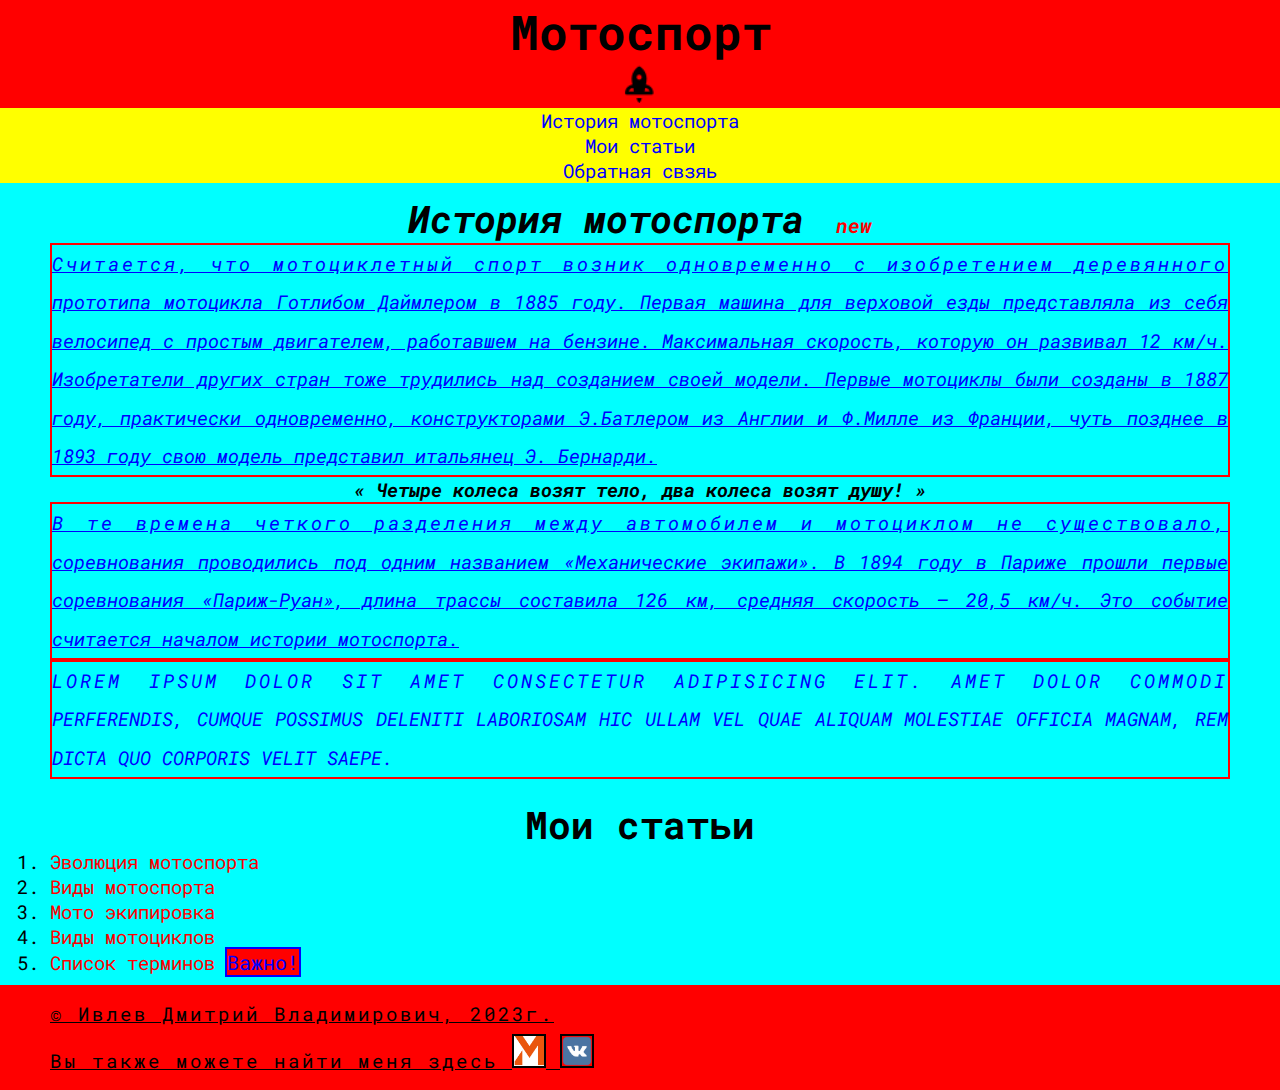
<file: index.html>
<!DOCTYPE html>
<html lang="ru">
<head>
    <meta charset="UTF-8">
    <meta http-equiv="X-UA-Compatible" content="IE=edge">
    <meta name="viewport" content="width=device-width, initial-scale=1.0">
    <title>=СЫКТЫВКАР</title>
    <link rel="preconnect" href="https://fonts.googleapis.com">
    <link rel="preconnect" href="https://fonts.gstatic.com" crossorigin>
    <link href="https://fonts.googleapis.com/css2?family=Roboto+Mono&display=swap" rel="stylesheet">
    <link rel="stylesheet" href="css/style.css">
    <link rel="icon" type="image/ico" sizes="32x32" href="icons/favicon.ico">
    <meta property="og:title" content="СЫКТЫВКАР">
    <meta property="og:site_name" content="СЫКТЫВКАР">
    <meta property="og:url" content="https://diivl-1.github.io/first-project1/">
    <meta property="og:description" content="Эволюция мотоспорта">
    <meta property="og:image" content="https://diivl-1.github.io/first-project1/img/1667448059_3-sportishka-com-p-sportivnie-moto-pinterest-3.jpg">
    <meta name="theme-color" content="#4285f4" />
    <meta name="msapplication-navbutton-color" content="#4285f4" />
    <meta name="apple-mobile-web-app-capable" content="yes" />
    <meta name="apple-mobile-web-app-status-bar-style" content="black-transcluent" />
    <meta name="viewport" content="ya-title=#000000,ya-dock=fade" />


</head>
<body>
    <header>
        <h1>Мотоспорт</h1>
        <img src="img/icons8-летящая-ракета-material-filled-32.png" alt="логтип" width="40px">
        <nav>
            <ul class="menu-articles">
                <li><a href="#about"> История мотоспорта</a></li>
                <li><a href="#articles">Мои статьи</a></li>
                <li><a href="form.html">Обратная свзяь</a></li>


            </ul>
        </nav>
    </header>
    <main>
        <section id="about"> 
            <h2>История мотоспорта </h2>         
            <p>
                Считается, что мотоциклетный спорт возник одновременно с изобретением деревянного прототипа мотоцикла Готлибом Даймлером в 1885 году. Первая машина для верховой езды представляла из себя велосипед с простым двигателем, работавшем на бензине. Максимальная скорость, которую он развивал 12 км/ч. Изобретатели других стран тоже трудились над созданием своей модели. Первые мотоциклы были созданы в 1887 году, практически одновременно, конструкторами Э.Батлером из Англии и Ф.Милле из Франции, чуть позднее в 1893 году свою модель представил итальянец Э. Бернарди.
            </p>
            <strong><q cite="https://vk.com/moto_citaty">  
            Четыре колеса возят тело, два колеса возят душу!
                </q></strong>
            <p>
                В те времена четкого разделения между автомобилем и мотоциклом не существовало, соревнования проводились под одним названием «Механические экипажи». В 1894 году в Париже прошли первые соревнования «Париж-Руан», длина трассы составила 126 км, средняя скорость — 20,5 км/ч. Это событие считается началом истории мотоспорта.
            </p>
            <p lang="en">
                Lorem ipsum dolor sit amet consectetur adipisicing elit. Amet dolor commodi perferendis, cumque possimus deleniti laboriosam hic ullam vel quae aliquam molestiae officia magnam, rem dicta quo corporis velit saepe.
            </p>
        </section>
        <Section id="articles">
            <h2>Мои статьи</h2>
            <ol> 
                <li><a href="article1.html" >Эволюция мотоспорта </a> </li>
                <li><a href="article2.html">Виды мотоспорта</a></li>
                <li><a href="article3.html">Мото экипировка</a></li>
                <li><a href="article4.html">Виды мотоциклов</a></li>
                <li id="termins"><a href="article5.html">Список терминов</a></li>
            </ol>
        </Section>
    </main>
    <footer >
        <p>&copy; Ивлев Дмитрий Владимирович, 2023г.</p>
        <p id="futr">Вы также можете найти меня здесь <a  href="https://midis.ru/" target="_blank"> <img  src="img/channels4_profile.jpg" alt="логтип" width="30px"></a> <a href="https://vk.com/id165134331" target="_blank"> <img  src="img/information_items_392.png" alt="логтип" width="30px"></a></p>

    </footer>
</body>
</html>
</file>
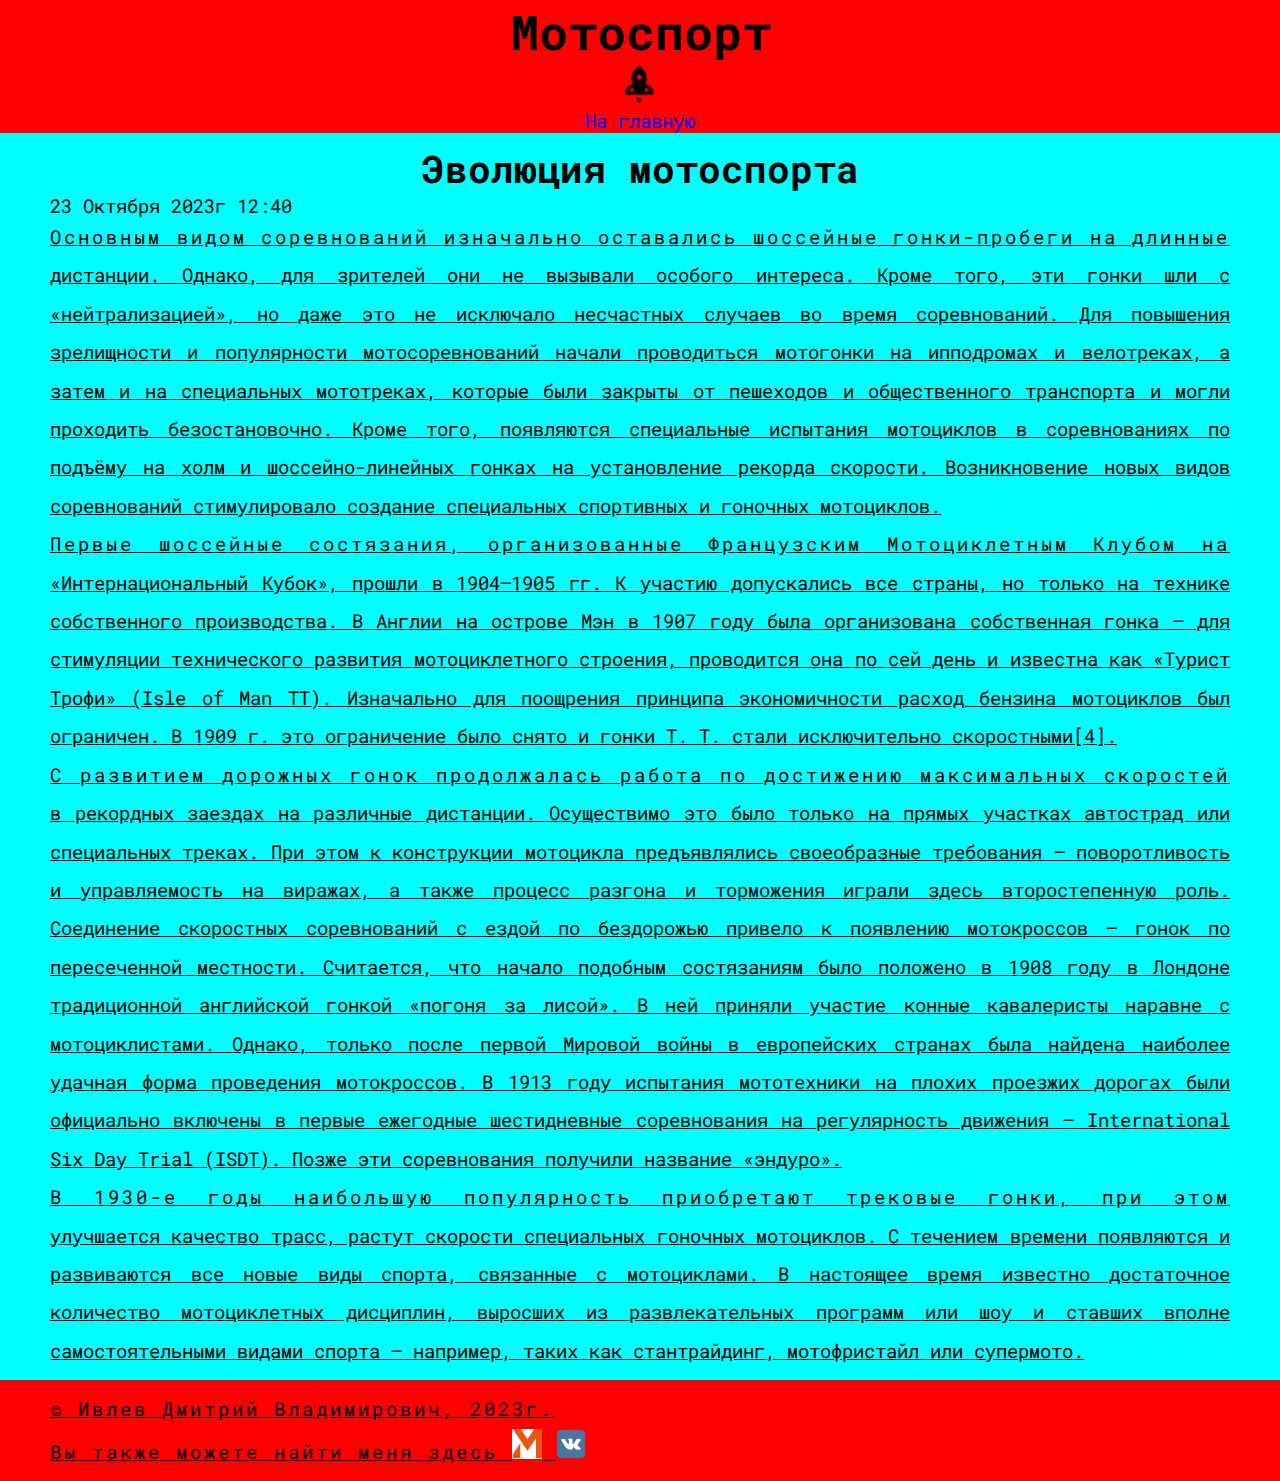
<file: article1.html>
<!DOCTYPE html>
<html lang="ru">
    <head>
        <meta charset="UTF-8">
        <meta http-equiv="X-UA-Compatible" content="IE=edge">
        <meta name="viewport" content="width=device-width, initial-scale=1.0">
        <title>=СЫКТЫВКАР</title>
        <link rel="preconnect" href="https://fonts.googleapis.com">
        <link rel="preconnect" href="https://fonts.gstatic.com" crossorigin>
        <link href="https://fonts.googleapis.com/css2?family=Roboto+Mono&display=swap" rel="stylesheet">
        <link rel="stylesheet" href="css/style.css">
        <link rel="icon" type="image/ico" sizes="32x32" href="icons/favicon.ico">
        <meta property="og:title" content="СЫКТЫВКАР">
        <meta property="og:site_name" content="СЫКТЫВКАР">
        <meta property="og:url" content="https://diivl-1.github.io/first-project1/">
        <meta property="og:description" content="Эволюция мотоспорта">
        <meta property="og:image" content="https://diivl-1.github.io/first-project1/img/1667448059_3-sportishka-com-p-sportivnie-moto-pinterest-3.jpg">
        <meta name="theme-color" content="#4285f4" />
        <meta name="msapplication-navbutton-color" content="#4285f4" />
        <meta name="apple-mobile-web-app-capable" content="yes" />
        <meta name="apple-mobile-web-app-status-bar-style" content="black-transcluent" />
        <meta name="viewport" content="ya-title=#000000,ya-dock=fade" />
    
    
    </head>
<body>
    <header>
        <h1>Мотоспорт</h1>
        <img src="img/icons8-летящая-ракета-material-filled-32.png" alt="логтип" width="40px">
        <nav>
            <ul>
                <li><a href="index.html"> На главную</a></li>
            </ul>
        </nav>
    </header>
    <main>
       <section id="content">
            <h2> Эволюция мотоспорта</h2>
            <time datetime="2023.10.23 12:40">23 Октября 2023г 12:40</time>
            <p>
                Основным видом соревнований изначально оставались шоссейные гонки-пробеги на длинные дистанции. Однако, для зрителей они не вызывали особого интереса. Кроме того, эти гонки шли с «нейтрализацией», но даже это не исключало несчастных случаев во время соревнований. Для повышения зрелищности и популярности мотосоревнований начали проводиться мотогонки на ипподромах и велотреках, а затем и на специальных мототреках, которые были закрыты от пешеходов и общественного транспорта и могли проходить безостановочно.
                Кроме того, появляются специальные испытания мотоциклов в соревнованиях по подъёму на холм и шоссейно-линейных гонках на установление рекорда скорости. Возникновение новых видов соревнований стимулировало создание специальных спортивных и гоночных мотоциклов.
            </p>
            <p>
                Первые шоссейные состязания, организованные Французским Мотоциклетным Клубом на «Интернациональный Кубок», прошли в 1904—1905 гг. К участию допускались все страны, но только на технике собственного производства. В Англии на острове Мэн в 1907 году была организована собственная гонка — для стимуляции технического развития мотоциклетного строения, проводится она по сей день и известна как «Турист Трофи» (Isle of Man TT). Изначально для поощрения принципа экономичности расход бензина мотоциклов был ограничен. В 1909 г. это ограничение было снято и гонки Т. Т. стали исключительно скоростными[4].
            </p>
            <p>
                С развитием дорожных гонок продолжалась работа по достижению максимальных скоростей в рекордных заездах на различные дистанции. Осуществимо это было только на прямых участках автострад или специальных треках. При этом к конструкции мотоцикла предъявлялись своеобразные требования — поворотливость и управляемость на виражах, а также процесс разгона и торможения играли здесь второстепенную роль.
                Соединение скоростных соревнований с ездой по бездорожью привело к появлению мотокроссов — гонок по пересеченной местности. Считается, что начало подобным состязаниям было положено в 1908 году в Лондоне традиционной английской гонкой «погоня за лисой». В ней приняли участие конные кавалеристы наравне с мотоциклистами. Однако, только после первой Мировой войны в европейских странах была найдена наиболее удачная форма проведения мотокроссов.
                В 1913 году испытания мототехники на плохих проезжих дорогах были официально включены в первые ежегодные шестидневные соревнования на регулярность движения — International Six Day Trial (ISDT). Позже эти соревнования получили название «эндуро».
            </p>
            <p>
                В 1930-е годы наибольшую популярность приобретают трековые гонки, при этом улучшается качество трасс, растут скорости специальных гоночных мотоциклов.
                С течением времени появляются и развиваются все новые виды спорта, связанные с мотоциклами. В настоящее время известно достаточное количество мотоциклетных дисциплин, выросших из развлекательных программ или шоу и ставших вполне самостоятельными видами спорта — например, таких как стантрайдинг, мотофристайл или супермото.
            </p>
       </section>
    </main>
    <footer>
        <p>&copy; Ивлев Дмитрий Владимирович, 2023г.</p>
        <p>Вы также можете найти меня здесь <a href="https://midis.ru/" target="_blank"> <img src="img/channels4_profile.jpg" alt="логтип" width="30px"></a> <a href="https://vk.com/id165134331" target="_blank"> <img src="img/information_items_392.png" alt="логтип" width="30px"></a></p>

    </footer>
</body>
</html>
</file>
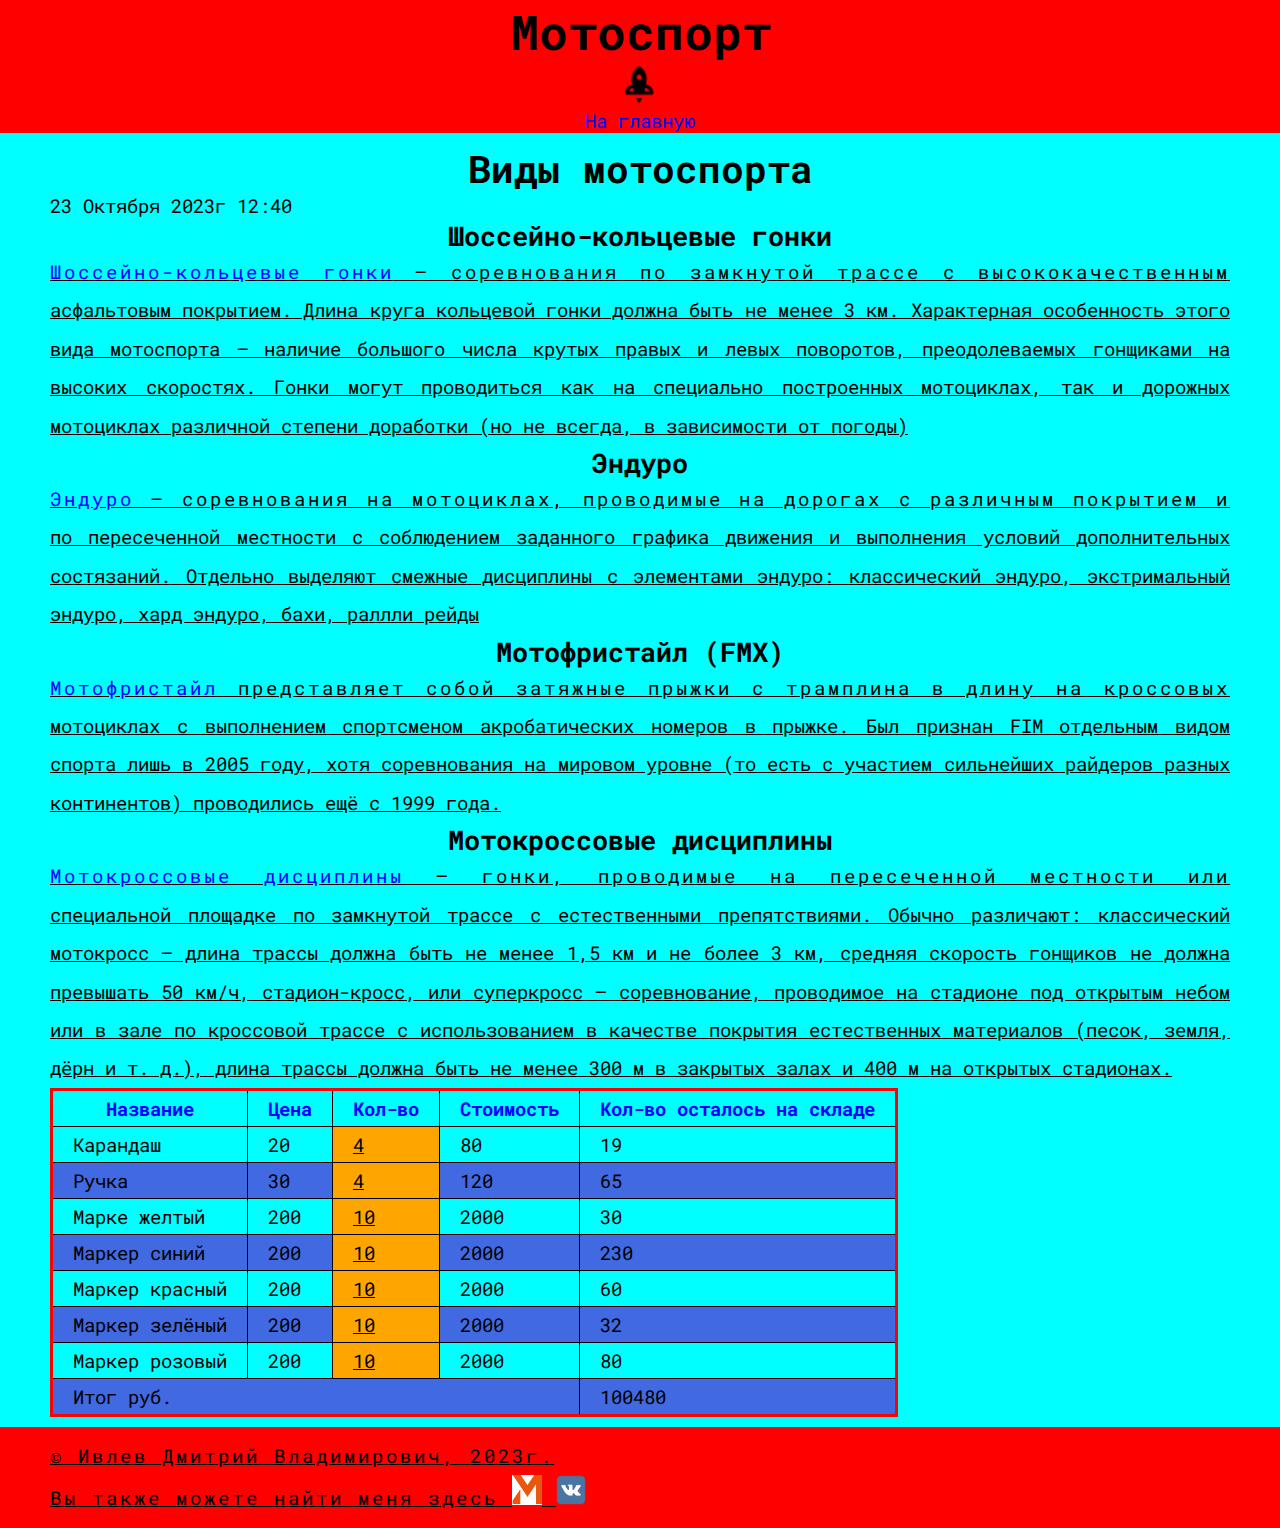
<file: article2.html>
<!DOCTYPE html>
<html lang="ru">
    <head>
        <meta charset="UTF-8">
        <meta http-equiv="X-UA-Compatible" content="IE=edge">
        <meta name="viewport" content="width=device-width, initial-scale=1.0">
        <title>=СЫКТЫВКАР</title>
        <link rel="preconnect" href="https://fonts.googleapis.com">
        <link rel="preconnect" href="https://fonts.gstatic.com" crossorigin>
        <link href="https://fonts.googleapis.com/css2?family=Roboto+Mono&display=swap" rel="stylesheet">
        <link rel="stylesheet" href="css/style.css">
        <link rel="icon" type="image/ico" sizes="32x32" href="icons/favicon.ico">
        <meta property="og:title" content="СЫКТЫВКАР">
        <meta property="og:site_name" content="СЫКТЫВКАР">
        <meta property="og:url" content="https://diivl-1.github.io/first-project1/">
        <meta property="og:description" content="Эволюция мотоспорта">
        <meta property="og:image" content="https://diivl-1.github.io/first-project1/img/1667448059_3-sportishka-com-p-sportivnie-moto-pinterest-3.jpg">
        <meta name="theme-color" content="#4285f4" />
        <meta name="msapplication-navbutton-color" content="#4285f4" />
        <meta name="apple-mobile-web-app-capable" content="yes" />
        <meta name="apple-mobile-web-app-status-bar-style" content="black-transcluent" />
        <meta name="viewport" content="ya-title=#000000,ya-dock=fade" />
    
    
    </head>
<body>
    <header>
        <h1>Мотоспорт</h1>
        <img src="img/icons8-летящая-ракета-material-filled-32.png" alt="логтип" width="40px">
        <nav>
            <ul>
                <li><a href="index.html"> На главную</a></li>
            </ul>
        </nav>
    </header>
    <main>
       <section id="content">
            <h2> Виды мотоспорта</h2>
            <time datetime="2023.10.23 12:40">23 Октября 2023г 12:40</time>
            <div>
                <h3>Шоссейно-кольцевые гонки</h3>
                <p>
                    <a href="https://ru.wikipedia.org/wiki/%D0%A7%D0%B5%D0%BC%D0%BF%D0%B8%D0%BE%D0%BD%D0%B0%D1%82_%D0%BC%D0%B8%D1%80%D0%B0_%D0%BF%D0%BE_%D1%88%D0%BE%D1%81%D1%81%D0%B5%D0%B9%D0%BD%D0%BE-%D0%BA%D0%BE%D0%BB%D1%8C%D1%86%D0%B5%D0%B2%D1%8B%D0%BC_%D0%BC%D0%BE%D1%82%D0%BE%D0%B3%D0%BE%D0%BD%D0%BA%D0%B0%D0%BC" target="_blank">Шоссейно-кольцевые гонки</a> — соревнования по замкнутой трассе с высококачественным асфальтовым покрытием. Длина круга кольцевой гонки должна быть не менее 3 км. Характерная особенность этого вида мотоспорта — наличие большого числа крутых правых и левых поворотов, преодолеваемых гонщиками на высоких скоростях. Гонки могут проводиться как на специально построенных мотоциклах, так и дорожных мотоциклах различной степени доработки (но не всегда, в зависимости от погоды)
                </p>
                <h3>Эндуро</h3>
                <p>
                    <a href="https://ru.wikipedia.org/wiki/%D0%AD%D0%BD%D0%B4%D1%83%D1%80%D0%BE " target="_blank">Эндуро </a> — соревнования на мотоциклах, проводимые на дорогах с различным покрытием и по пересеченной местности с соблюдением заданного графика движения и выполнения условий дополнительных состязаний.

                    Отдельно выделяют смежные дисциплины с элементами эндуро: классический эндуро, экстримальный эндуро, хард эндуро, бахи, раллли рейды
                </p>
                <h3>Мотофристайл (FMX)</h3>
                <p>
                    <a href="https://ru.wikipedia.org/wiki/%D0%9C%D0%BE%D1%82%D0%BE%D1%84%D1%80%D0%B8%D1%81%D1%82%D0%B0%D0%B9%D0%BB" target="_blank"> Мотофристайл</a> представляет собой затяжные прыжки с трамплина в длину на кроссовых мотоциклах с выполнением спортсменом акробатических номеров в прыжке. Был признан FIM отдельным видом спорта лишь в 2005 году, хотя соревнования на мировом уровне (то есть с участием сильнейших райдеров разных континентов) проводились ещё с 1999 года.
                </p>
                <h3>Мотокроссовые дисциплины</h3>
                <p>
                    <a href="https://ru.wikipedia.org/wiki/%D0%9C%D0%BE%D1%82%D0%BE%D0%BA%D1%80%D0%BE%D1%81%D1%81" target="_blank">Мотокроссовые дисциплины</a> — гонки, проводимые на пересеченной местности или специальной площадке по замкнутой трассе с естественными препятствиями. Обычно различают:

                    классический мотокросс — длина трассы должна быть не менее 1,5 км и не более 3 км, средняя скорость гонщиков не должна превышать 50 км/ч,
                    стадион-кросс, или суперкросс — соревнование, проводимое на стадионе под открытым небом или в зале по кроссовой трассе с использованием в качестве покрытия естественных материалов (песок, земля, дёрн и т. д.), длина трассы должна быть не менее 300 м в закрытых залах и 400 м на открытых стадионах.
                </p>
            </div>
            <div>
                <table   class="bill-table">

                    <thead>
                        <th>Название</th>
                        <th>Цена</th>
                        <th>Кол-во</th>
                        <th>Стоимость</th>
                        <th>Кол-во осталось на складе</th>
                    </thead>
                    <tbody>
                        <tr>
                            <td>Карандаш</td>
                            <td>20</td>
                            <td>4</td>
                            <td>80</td>
                            <td>19</td>
                        </tr>
                        <tr>
                            <td>Ручка</td>
                            <td>30</td>
                            <td>4</td>
                            <td>120</td>
                            <td>65</td>
                        </tr>
                        <tr>
                            <td>Марке желтый</td>
                            <td>200</td>
                            <td>10</td>
                            <td>2000</td>
                            <td>30</td>
                        </tr>
                        <tr>
                            <td>Маркер синий</td>
                            <td>200</td>
                            <td>10</td>
                            <td>2000</td>
                            <td>230</td>
                        </tr>
                        <tr>
                            <td>Маркер красный</td>
                            <td>200</td>
                            <td>10</td>
                            <td>2000</td>
                            <td>60</td>
                        </tr>
                        <tr>
                            <td>Маркер зелёный</td>
                            <td>200</td>
                            <td>10</td>
                            <td>2000</td>
                            <td>32</td>
                        </tr>
                        <tr>
                            <td>Маркер розовый</td>
                            <td>200</td>
                            <td>10</td>
                            <td>2000</td>
                            <td>80</td>
                        </tr>
                        <td colspan="4"> Итог руб.</td>
                        <td>100480</td>
                    </tbody>
                   </table> 
                   
            </div>
       </section>
    </main>
    <footer>
        <p>&copy; Ивлев Дмитрий Владимирович, 2023г.</p>
        <p>Вы также можете найти меня здесь <a href="https://midis.ru/" target="_blank"> <img src="img/channels4_profile.jpg" alt="логтип" width="30px"></a> <a href="https://vk.com/id165134331" target="_blank"> <img src="img/information_items_392.png" alt="логтип" width="30px"></a></p>

    </footer>
</body>
</html>
</file>
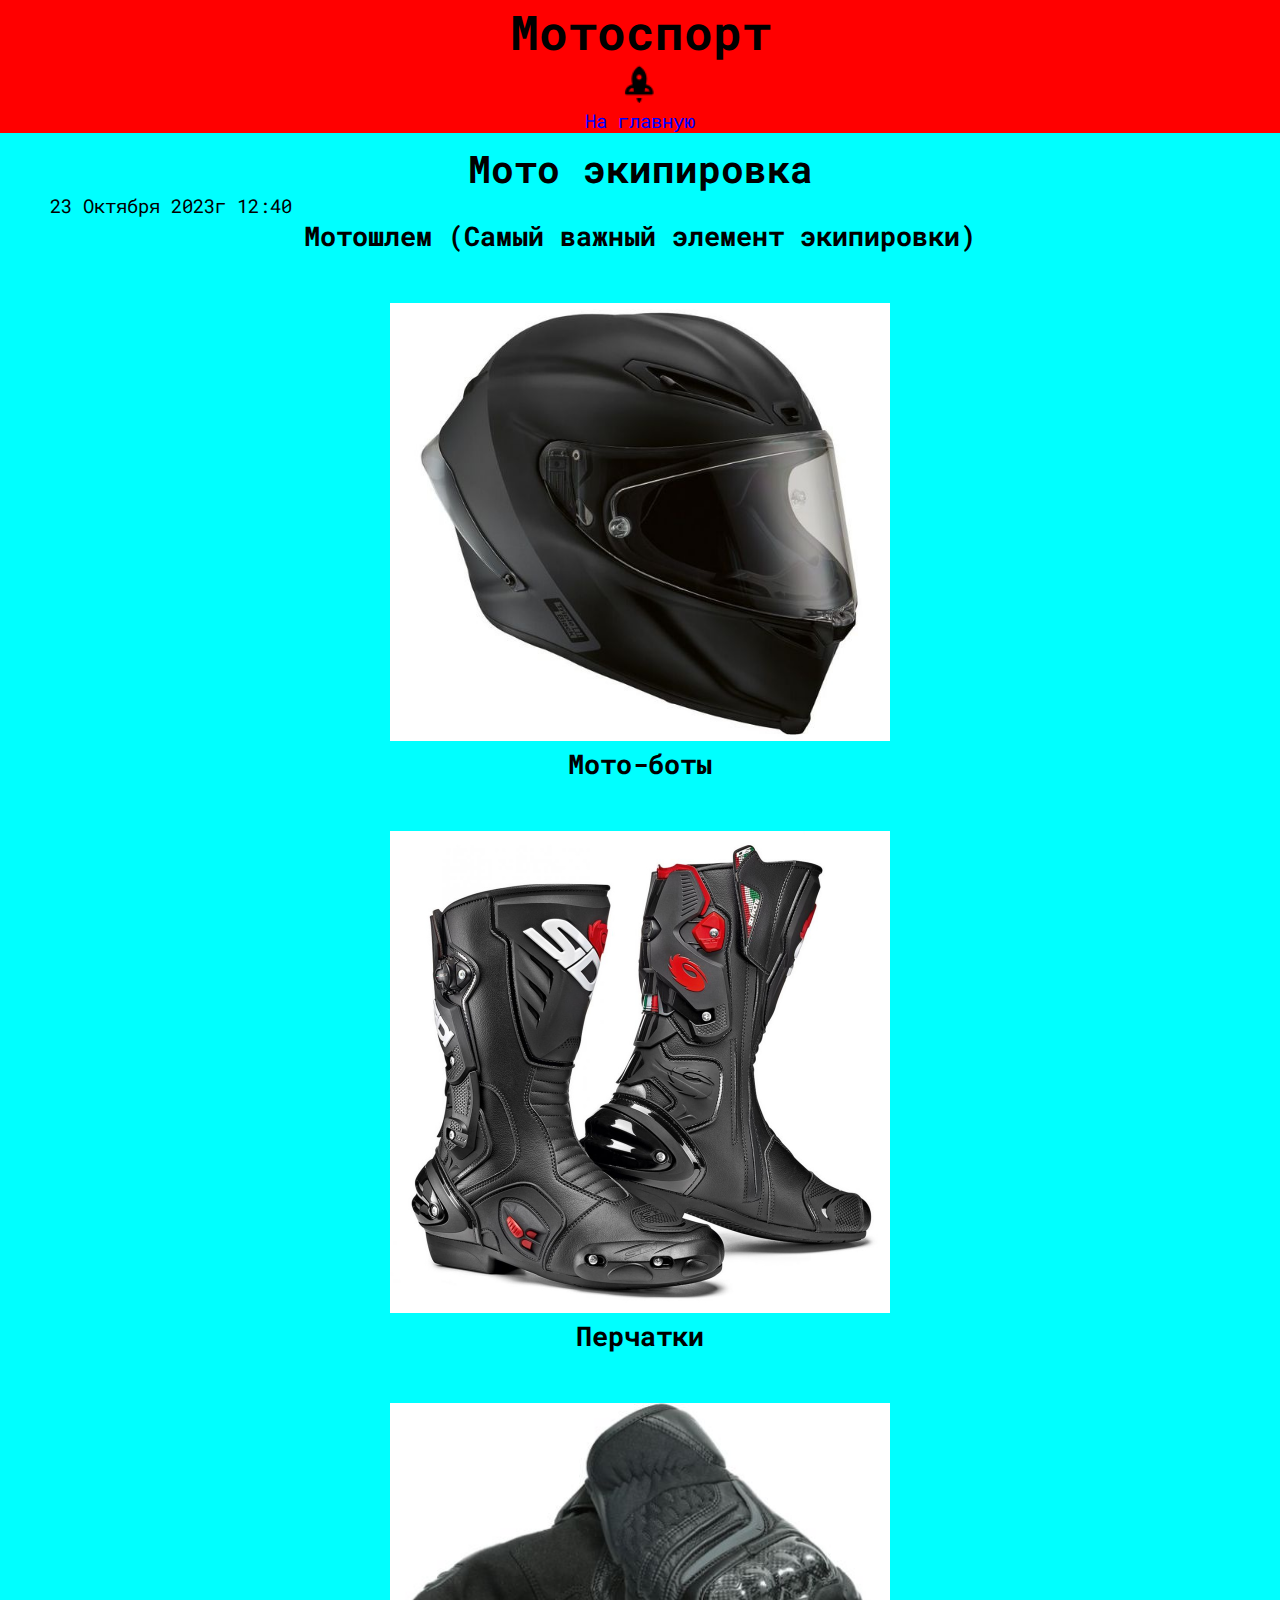
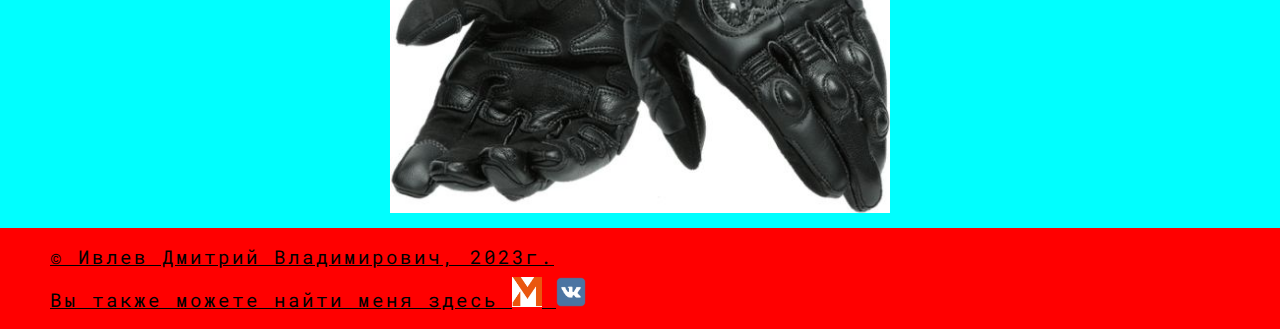
<file: article3.html>
<!DOCTYPE html>
<html lang="ru">
    <head>
        <meta charset="UTF-8">
        <meta http-equiv="X-UA-Compatible" content="IE=edge">
        <meta name="viewport" content="width=device-width, initial-scale=1.0">
        <title>=СЫКТЫВКАР</title>
        <link rel="preconnect" href="https://fonts.googleapis.com">
        <link rel="preconnect" href="https://fonts.gstatic.com" crossorigin>
        <link href="https://fonts.googleapis.com/css2?family=Roboto+Mono&display=swap" rel="stylesheet">
        <link rel="stylesheet" href="css/style.css">
        <link rel="icon" type="image/ico" sizes="32x32" href="icons/favicon.ico">
        <meta property="og:title" content="СЫКТЫВКАР">
        <meta property="og:site_name" content="СЫКТЫВКАР">
        <meta property="og:url" content="https://diivl-1.github.io/first-project1/">
        <meta property="og:description" content="Эволюция мотоспорта">
        <meta property="og:image" content="https://diivl-1.github.io/first-project1/img/1667448059_3-sportishka-com-p-sportivnie-moto-pinterest-3.jpg">
        <meta name="theme-color" content="#4285f4" />
        <meta name="msapplication-navbutton-color" content="#4285f4" />
        <meta name="apple-mobile-web-app-capable" content="yes" />
        <meta name="apple-mobile-web-app-status-bar-style" content="black-transcluent" />
        <meta name="viewport" content="ya-title=#000000,ya-dock=fade" />
    
    
    </head>
<body>
    <header>
        <h1>Мотоспорт</h1>
        <img src="img/icons8-летящая-ракета-material-filled-32.png" alt="логтип" width="40px">
        <nav>
            <ul>
                <li><a href="index.html"> На главную</a></li>
            </ul>
        </nav>
    </header>
    <main>
       <section id="content">
            <h2> Мото экипировка</h2>
            <time datetime="13-10-2023T12:40">23 Октября 2023г 12:40</time>
            <div id="equipment">
                <h3>Мотошлем (Самый важный элемент экипировки)</h3>
                <img src="img/shlem-bmw-m-pro-race-bmw-motorrad-76317105147-45af33bcefe48e5859026326caec7cb1.jpg" alt="шлем" width="500px">
                <h3>Мото-боты</h3>
                <img src="img/6407944681.jpg" alt="боты" width="500px">
                <h3>Перчатки</h3>
                <img src="img/d45221dde1a48531f42d943036559b98.jpg" alt="перчатки" width="500px">
            </div>
          
       </section>
    </main>
    <footer>
        <p>&copy; Ивлев Дмитрий Владимирович, 2023г.</p>
        <p>Вы также можете найти меня здесь <a href="https://midis.ru/" target="_blank"> <img src="img/channels4_profile.jpg" alt="логтип" width="30px"></a> <a href="https://vk.com/id165134331" target="_blank"> <img src="img/information_items_392.png" alt="логтип" width="30px"></a></p>

    </footer>
</body>
</html>
</file>
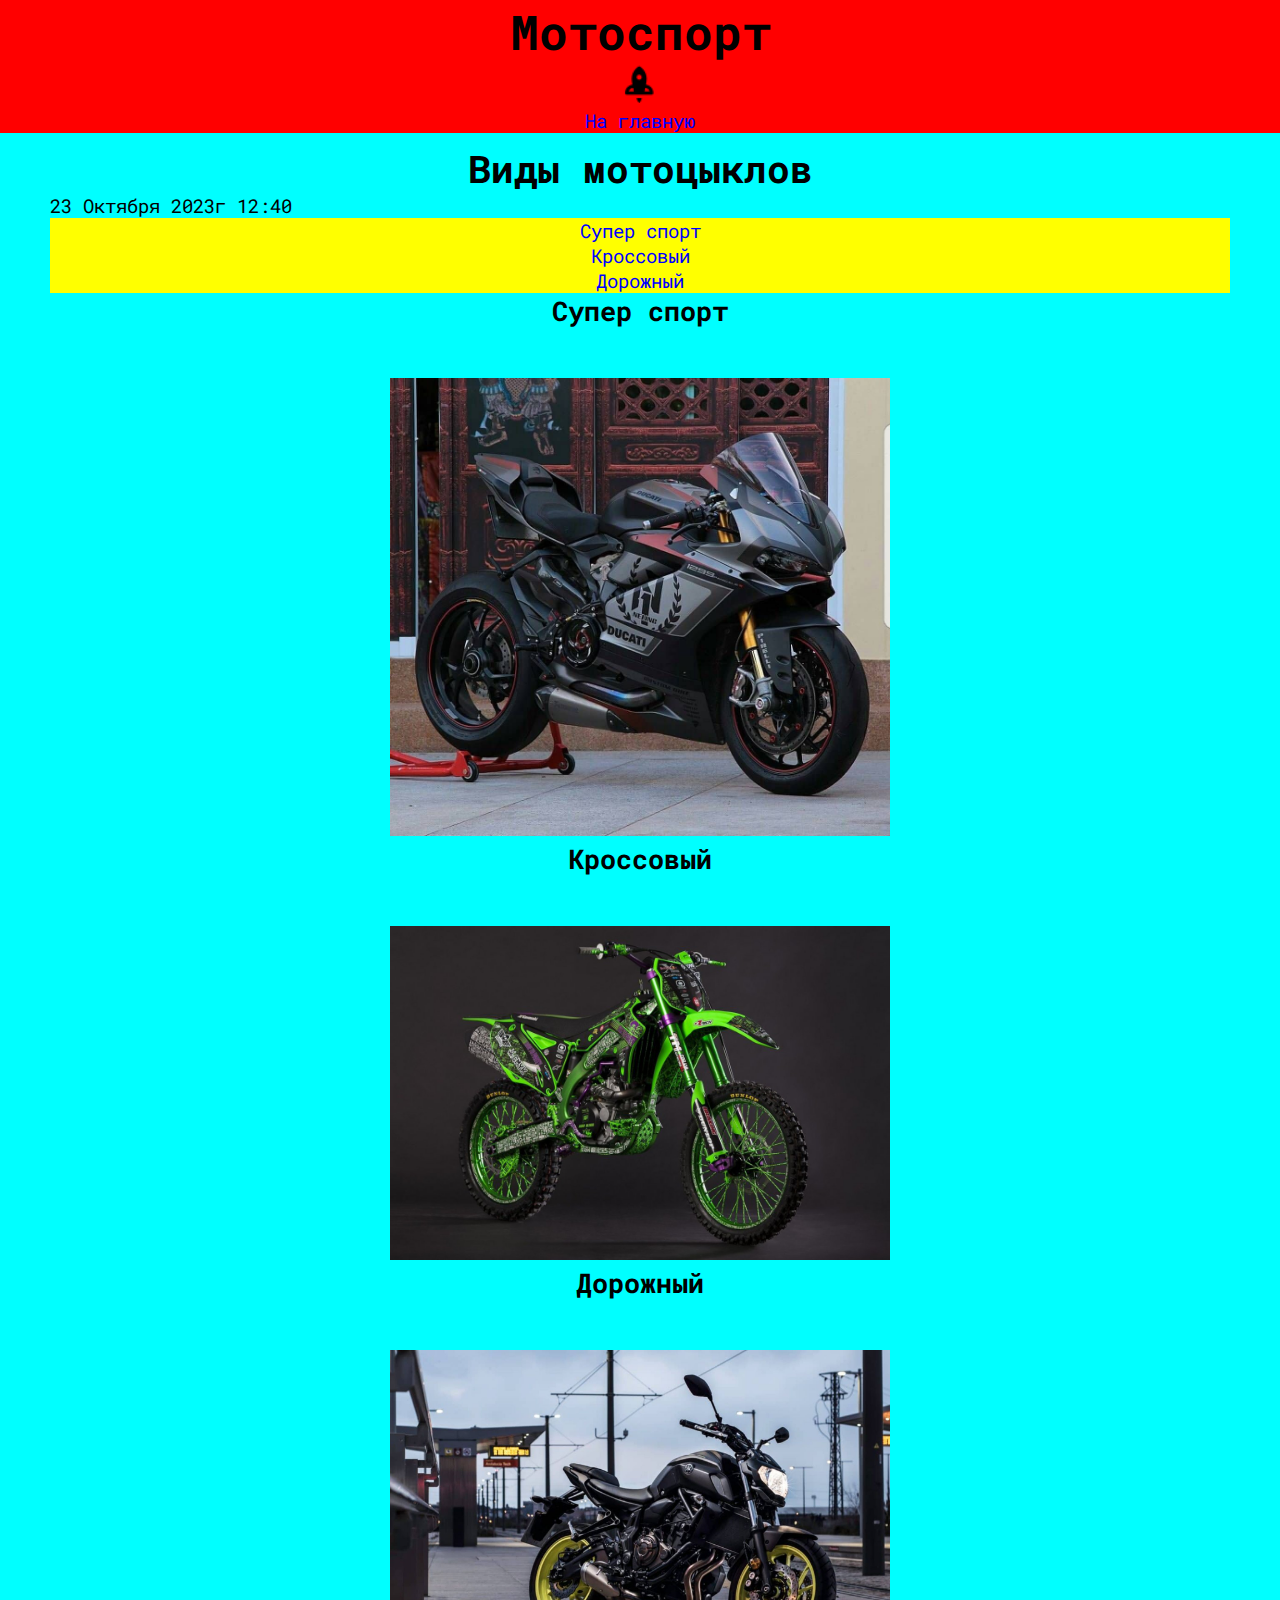
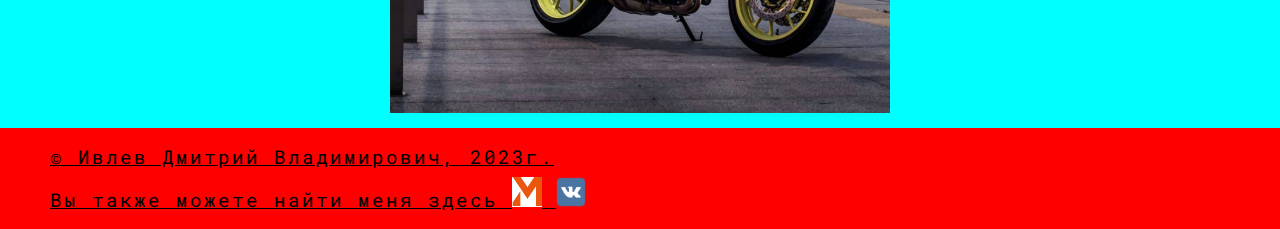
<file: article4.html>
<!DOCTYPE html>
<html lang="ru">
    <head>
        <meta charset="UTF-8">
        <meta http-equiv="X-UA-Compatible" content="IE=edge">
        <meta name="viewport" content="width=device-width, initial-scale=1.0">
        <title>=СЫКТЫВКАР</title>
        <link rel="preconnect" href="https://fonts.googleapis.com">
        <link rel="preconnect" href="https://fonts.gstatic.com" crossorigin>
        <link href="https://fonts.googleapis.com/css2?family=Roboto+Mono&display=swap" rel="stylesheet">
        <link rel="stylesheet" href="css/style.css">
        <link rel="icon" type="image/ico" sizes="32x32" href="icons/favicon.ico">
        <meta property="og:title" content="СЫКТЫВКАР">
        <meta property="og:site_name" content="СЫКТЫВКАР">
        <meta property="og:url" content="https://diivl-1.github.io/first-project1/">
        <meta property="og:description" content="Эволюция мотоспорта">
        <meta property="og:image" content="https://diivl-1.github.io/first-project1/img/1667448059_3-sportishka-com-p-sportivnie-moto-pinterest-3.jpg">
        <meta name="theme-color" content="#4285f4" />
        <meta name="msapplication-navbutton-color" content="#4285f4" />
        <meta name="apple-mobile-web-app-capable" content="yes" />
        <meta name="apple-mobile-web-app-status-bar-style" content="black-transcluent" />
        <meta name="viewport" content="ya-title=#000000,ya-dock=fade" />
    
    
    </head>
<body>
    <header>
        <h1>Мотоспорт</h1>
        <img src="img/icons8-летящая-ракета-material-filled-32.png" alt="логтип" width="40px">
        <nav>
            <ul>
                <li><a href="index.html"> На главную</a></li>
            </ul>
        </nav>
    </header>
    <main>
       <section id="content">
            <h2> Виды мотоцыклов</h2>
            <time datetime="2023.10.23 12:40">23 Октября 2023г 12:40</time>
            <nav>
                <ul class="menu-articles">
                    <li><a href="#sport"> Супер спорт</a></li>
                    <li><a href="#cross">Кроссовый</a></li>
                    <li><a href="#d">Дорожный</a></li>
                </ul>
            </nav>
            <div id="equipment">
                <h3 id="sport">Супер спорт</h3>
                <img  src="img/1667448059_3-sportishka-com-p-sportivnie-moto-pinterest-3.jpg" alt="Супер спорт" width="500px">
                <h3 id="cross">Кроссовый </h3>
                <img  src="img/1667560605_3-sportishka-com-p-zelenii-mototsikl-pinterest-3.jpg" alt="Кроссовый мотоцыкл" width="500px">
                <h3 id="d">Дорожный</h3>
                <img  src="img/mtt1.jpg" alt="Дорожный " width="500px">
            </div>
         
       </section>
    </main>
    <footer>
        <p>&copy; Ивлев Дмитрий Владимирович, 2023г.</p>
        <p>Вы также можете найти меня здесь <a href="https://midis.ru/" target="_blank"> <img src="img/channels4_profile.jpg" alt="логтип" width="30px"></a> <a href="https://vk.com/id165134331" target="_blank"> <img src="img/information_items_392.png" alt="логтип" width="30px"></a></p>

    </footer>
</body>
</html>
</file>
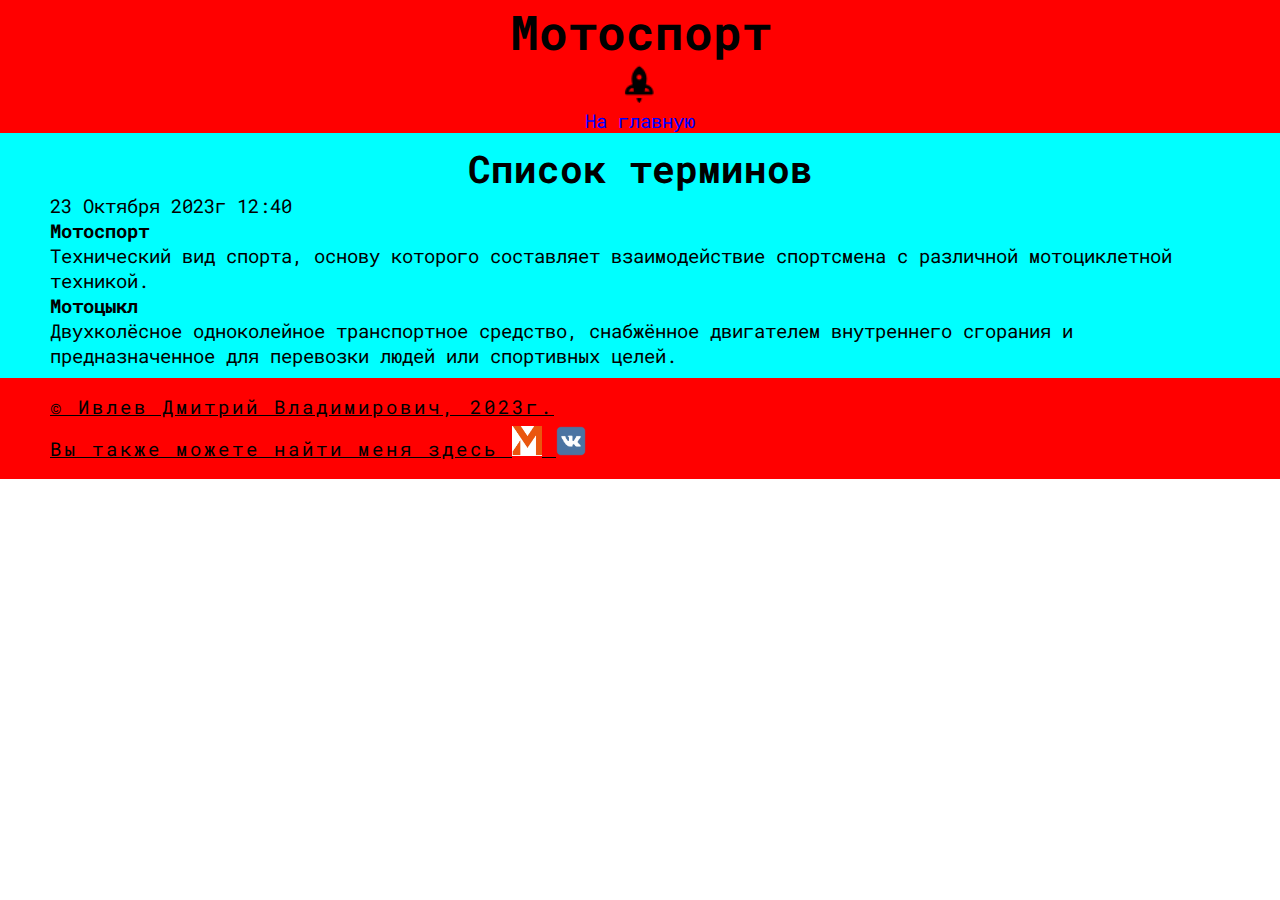
<file: article5.html>
<!DOCTYPE html>
<html lang="ru">
    <head>
        <meta charset="UTF-8">
        <meta http-equiv="X-UA-Compatible" content="IE=edge">
        <meta name="viewport" content="width=device-width, initial-scale=1.0">
        <title>=СЫКТЫВКАР</title>
        <link rel="preconnect" href="https://fonts.googleapis.com">
        <link rel="preconnect" href="https://fonts.gstatic.com" crossorigin>
        <link href="https://fonts.googleapis.com/css2?family=Roboto+Mono&display=swap" rel="stylesheet">
        <link rel="stylesheet" href="css/style.css">
        <link rel="icon" type="image/ico" sizes="32x32" href="icons/favicon.ico">
        <meta property="og:title" content="СЫКТЫВКАР">
        <meta property="og:site_name" content="СЫКТЫВКАР">
        <meta property="og:url" content="https://diivl-1.github.io/first-project1/">
        <meta property="og:description" content="Эволюция мотоспорта">
        <meta property="og:image" content="https://diivl-1.github.io/first-project1/img/1667448059_3-sportishka-com-p-sportivnie-moto-pinterest-3.jpg">
        <meta name="theme-color" content="#4285f4" />
        <meta name="msapplication-navbutton-color" content="#4285f4" />
        <meta name="apple-mobile-web-app-capable" content="yes" />
        <meta name="apple-mobile-web-app-status-bar-style" content="black-transcluent" />
        <meta name="viewport" content="ya-title=#000000,ya-dock=fade" />
    
    
    </head>
<body>
    <header>
        <h1>Мотоспорт</h1>
        <img src="img/icons8-летящая-ракета-material-filled-32.png" alt="логтип" width="40px">
        <nav>
            <ul>
                <li><a href="index.html"> На главную</a></li>
            </ul>
        </nav>
    </header>
    <main>
       <section id="content">
            <h2> Список терминов</h2>
            <time datetime="2023.10.23 12:40">23 Октября 2023г 12:40</time>
            <dl> 
                <dt> <strong> Мотоспорт</strong></dt> 
                <dd>
                Технический вид спорта, основу которого составляет взаимодействие спортсмена с различной мотоциклетной техникой.
                </dd> 
                <dt><strong>Мотоцыкл</strong></dt> 
                <dd>
                Двухколёсное одноколейное транспортное средство, снабжённое двигателем внутреннего сгорания и предназначенное для перевозки людей или спортивных целей.
                </dd> 
            </dl>
            

            </div>
         
       </section>
    </main>
    <footer>
        <p>&copy; Ивлев Дмитрий Владимирович, 2023г.</p>
        <p>Вы также можете найти меня здесь <a href="https://midis.ru/" target="_blank"> <img src="img/channels4_profile.jpg" alt="логтип" width="30px"></a> <a href="https://vk.com/id165134331" target="_blank"> <img src="img/information_items_392.png" alt="логтип" width="30px"></a></p>

    </footer>
</body>
</html>
</file>
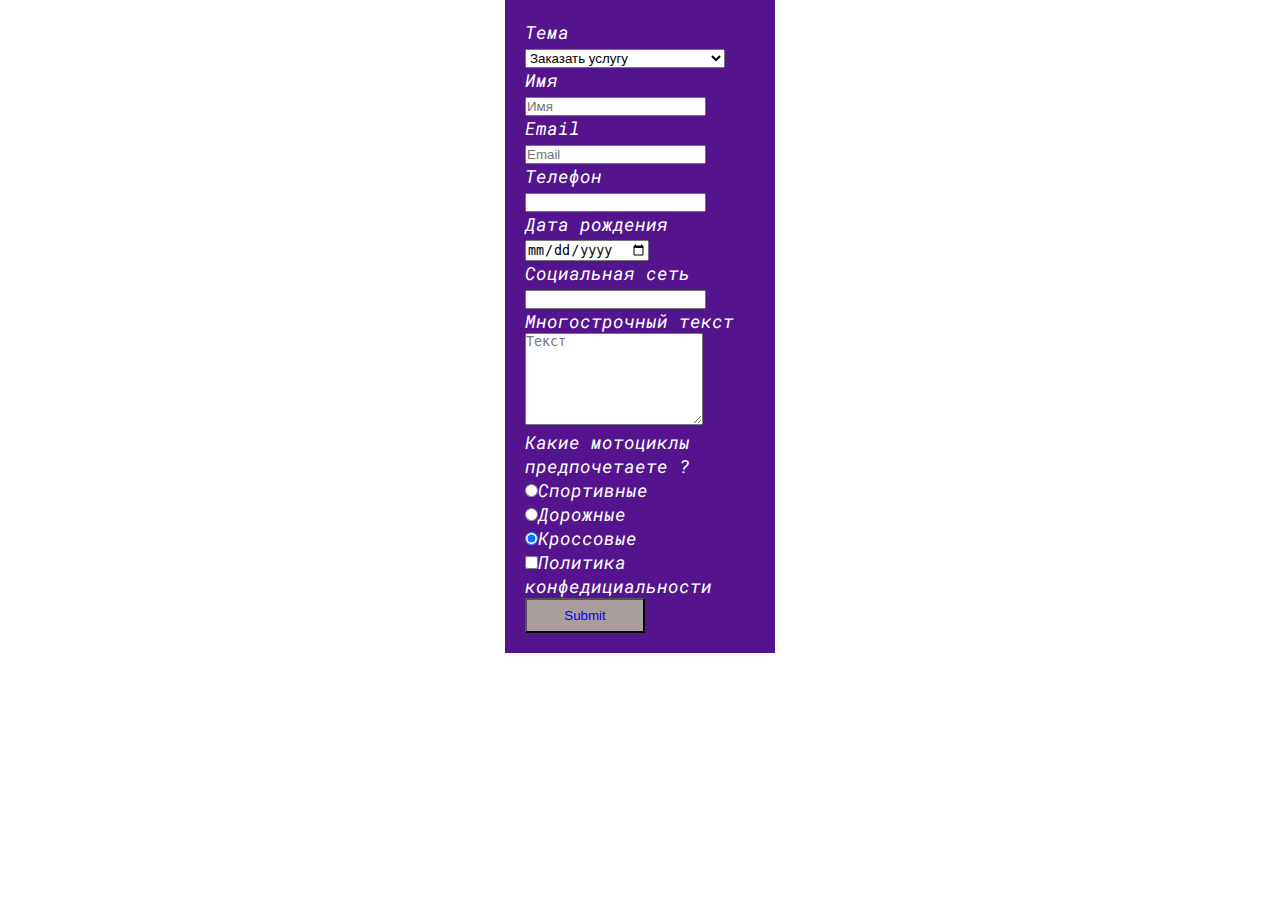
<file: form.html>
<!DOCTYPE html>
<html lang="en">
    <head>
        <meta charset="UTF-8">
        <meta http-equiv="X-UA-Compatible" content="IE=edge">
        <meta name="viewport" content="width=device-width, initial-scale=1.0">
        <title>=СЫКТЫВКАР</title>
        <link rel="preconnect" href="https://fonts.googleapis.com">
        <link rel="preconnect" href="https://fonts.gstatic.com" crossorigin>
        <link href="https://fonts.googleapis.com/css2?family=Roboto+Mono&display=swap" rel="stylesheet">
        <link rel="stylesheet" href="css/style.css">
        <link rel="icon" type="image/ico" sizes="32x32" href="icons/favicon.ico">
        <meta property="og:title" content="СЫКТЫВКАР">
        <meta property="og:site_name" content="СЫКТЫВКАР">
        <meta property="og:url" content="https://diivl-1.github.io/first-project1/">
        <meta property="og:description" content="Эволюция мотоспорта">
        <meta property="og:image" content="https://diivl-1.github.io/first-project1/img/1667448059_3-sportishka-com-p-sportivnie-moto-pinterest-3.jpg">
        <meta name="theme-color" content="#4285f4" />
        <meta name="msapplication-navbutton-color" content="#4285f4" />
        <meta name="apple-mobile-web-app-capable" content="yes" />
        <meta name="apple-mobile-web-app-status-bar-style" content="black-transcluent" />
        <meta name="viewport" content="ya-title=#000000,ya-dock=fade" />
    
    
    </head>
<body>
    

    <form id="contact-form.html">
        <label for="topic">Тема</label><br>
        <select name id="topic" id="topic" required>
        <option value="1">Заказать услугу</option>
        <option value="2">Написать отзыв</option>
        <option value="3">Предложить сотрудничество</option>
        <option value="4">Другое</option>
        </select>
        <div class="form_item">
            <label for="name">Имя</label><br>
                <input name="name" id="name" type="text" placeholder="Имя" required>
        </div>
        <div class="form_item">
            <label for="name">Email</label><br>
                <input name="name" id="name" type="email" placeholder="Email">
        </div>
        <div class="form_item">
            <label for="tel">Телефон</label><br>
                <input type="tel" pattern="\+7\-[0-9]{3}\-[0-9]{3}\-[0-9]{2}\-[0-9]{2}"
                >
        </div>
        <div class="form_item">
            <label for="data">Дата рождения</label><br>
                <input type="date" pattern="[0-9]{2}\.[0-9]{2}\.[0-9]{4}"
                >
        </div>
        <div class="form_item">
            <label for="Web">Социальная сеть</label><br>
                <input type="url">
        </div>
        <div>
            <label for="textline">Многострочный текст</label><br>
            <textarea id="textline" rows="6" placeholder="Текст" required></textarea>
        </div>
        <div>
            <label>Какие мотоциклы предпочетаете ?</label><br>
                <input type="radio" name="optionB" id="optionB1" value="option1" checked="">Спортивные</label>
            </div>
        <div>
            <label>
                <input type="radio" name="optionB" id="optionB1" value="option1" checked="">Дорожные</label>
            </div>
        <div>
            <label>
                <input type="radio" name="optionB" id="optionB1" value="option1" checked="">Кроссовые</label>
            </div>
            
        <div>
            <label id="political">
                <input type="checkbox" value="" required>Политика конфедициальности</label>
            </div>
        <div class="form_item">
            <input type="submit">
        </div>
     </form>

</body>
</html>
</file>
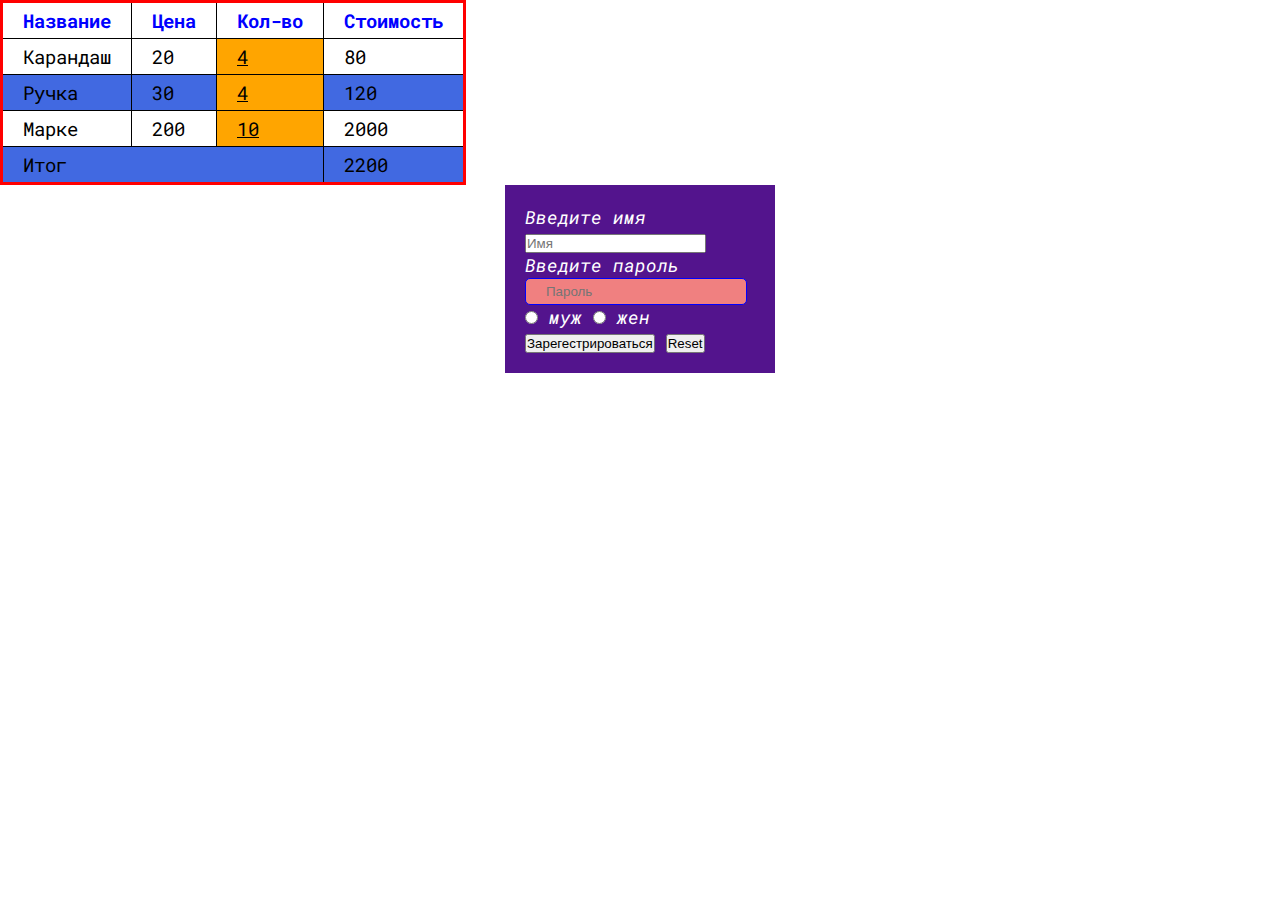
<file: table.html>
<!DOCTYPE html>
<html lang="en">
    <head>
        <meta charset="UTF-8">
        <meta http-equiv="X-UA-Compatible" content="IE=edge">
        <meta name="viewport" content="width=device-width, initial-scale=1.0">
        <title>=СЫКТЫВКАР</title>
        <link rel="preconnect" href="https://fonts.googleapis.com">
        <link rel="preconnect" href="https://fonts.gstatic.com" crossorigin>
        <link href="https://fonts.googleapis.com/css2?family=Roboto+Mono&display=swap" rel="stylesheet">
        <link rel="stylesheet" href="css/style.css">
        <link rel="icon" type="image/ico" sizes="32x32" href="icons/favicon.ico">
        <meta property="og:title" content="СЫКТЫВКАР">
        <meta property="og:site_name" content="СЫКТЫВКАР">
        <meta property="og:url" content="https://diivl-1.github.io/first-project1/">
        <meta property="og:description" content="Эволюция мотоспорта">
        <meta property="og:image" content="https://diivl-1.github.io/first-project1/img/1667448059_3-sportishka-com-p-sportivnie-moto-pinterest-3.jpg">
        <meta name="theme-color" content="#4285f4" />
        <meta name="msapplication-navbutton-color" content="#4285f4" />
        <meta name="apple-mobile-web-app-capable" content="yes" />
        <meta name="apple-mobile-web-app-status-bar-style" content="black-transcluent" />
        <meta name="viewport" content="ya-title=#000000,ya-dock=fade" />
    
    
    </head>
<body>
    
   <table   class="bill-table">

    <thead>
        <th>Название</th>
        <th>Цена</th>
        <th>Кол-во</th>
        <th>Стоимость</th>
    </thead>
    <tbody>
        <tr>
            <td>Карандаш</td>
            <td>20</td>
            <td>4</td>
            <td>80</td>
        </tr>
        <tr>
            <td>Ручка</td>
            <td>30</td>
            <td>4</td>
            <td>120</td>
        </tr>
        <tr>
            <td>Марке</td>
            <td>200</td>
            <td>10</td>
            <td>2000</td>
        </tr>
        <td colspan="3"> Итог</td>
        <td>2200</td>
    </tbody>
   </table> 
   <form id="reg-form">
    <label for="name">Введите имя</label><br>
    <input id="name" name="name" type="text" placeholder="Имя" required ><br>

    
    <label for="">Введите пароль</label><br>
    <input  type="password" placeholder="Пароль" required><br>


    <input type = "radio" id="gender-m" name="gender" value="male">
    <label for="gender-m">муж</label>
    <input type = "radio" id="gender-f" name="gender" value="female">
    <label for="gender-f">жен</label>

    <input type="submit" value ="Зарегестрироваться" >
    <input type="reset" >
   </form>


</body>
</html>
</file>
<file: css/style.css>
*{
    margin:0;
    padding: 0;
}



html{
    font-size: 1.2em;
    font-family: 'Roboto Mono', monospace;
}




header{
    background-color: red;
    text-align: center;
}
main{
    background-color: aqua;
}
footer{
    background-color: red;
    padding: 10px 50px;
}
#about{
    background-color: aqua;
    padding: 10px  50px;
    text-align: center;
    font-style: italic;
    border: 30px solide black;
}
#articles{
    background-color: aqua;
    padding: 10px  50px;
}
p{
    text-align: justify;
    font-size: 1rem;
    line-height: 2rem;
    margin-bottom: .0.9rem;
}
h1{
    font-size: 2.5rem;
}
h2{
    font-size: 2rem;
    text-align: center;
}
h3{
    font-size: 1.4rem;
    text-align: center;
}
ul{
    list-style: none;
}
a{
    text-decoration: none;
    color: blue;
}
#content{
    padding: 10px 50px;
}
#equipment {
    text-align: center;
}
#articles a:link{
    color:red;
}
#articles a:hover{
    color: green;
}
#articles a:focus{
    color: blue;
}

#articles a:active{
    color: black;
}

p:lang(ru){
    text-decoration: underline;
}

p:lang(en){
    text-transform: uppercase;
}

#about h2:after{
    content:"new";
    font-size: 20px;
    color: red;
    margin-left: 10px;
}
/* #articles:after{
    content:"Важно!";
    font-size: 20px;
    color: blue;
    margin-left: 10px;
    background-color: red;
    border: 2px solid blue;
} */

.menu-articles{
    text-align: center;
    background-color:  yellow;
}
a:hover{
    color: green;
}
a:focus{
    color: blue;
}

#about p{
    border: red solid 2px;
    color: blue;
   }

#termins:after{
    content:"Важно!";
    font-size: 20px;
    color: red;
    margin-left: 10px;
    color: blue;
    margin-left: 10px;
    background-color: red;
    border: 2px solid blue;
}











.bill-table{
    border: 3px red solid;
    border-collapse: collapse;
}
.bill-table td,
.bill-table th{
border: 1px black solid;
padding: 5px 20px;

}
.bill-table td:nth-child(3){
    text-decoration: underline;
}
#reg-form input [type=text],
#reg-form input[type=password]{
    border: 1px solid blue;
    background: lightcoral;
    border-radius: 5px;
    padding: 5px 20px;
    min-width: 180px;
    color: darkblue;
}
#futr img{
    border: 2px solid black;
    
}
h3+img{
    margin-top: 50px;
}
p::first-line{
    letter-spacing: 3px;
}
th{
    color: blue;
}
td:nth-child(3){
    background-color: orange;
}
tr:nth-child(even){
    background-color: royalblue;
}
#contact-form input[type="text"]{
    height: 15px;
    width: 200px;
    padding: 5px;
    margin-bottom: 10px;
    border: white solid 1px;
    background-color: #c8b0df;
}
#contact-form input[type="email"]{
    height: 15px;
    width: 200px;
    padding: 5px;
    margin-bottom: 10px;
    border: white solid 1px;
    background-color: #eddfff;
}
.form_item [type=submit]{
    background-color: rgb(170, 157, 157);
    color:blue;
    height: 35px;
    width: 120px;
    padding: 5px;

    
}
.form_item [type="submit"]:hover{
    background-color: #eddfff;

}
form{
    border: 2px solid #53148d;
    background-color: #53148d;
    width: 230px;
    border-width: 10px;
    color: white;
    font-style: oblique;
    font-size: large;
    padding: 10px;
    margin: auto;
}
</file>
